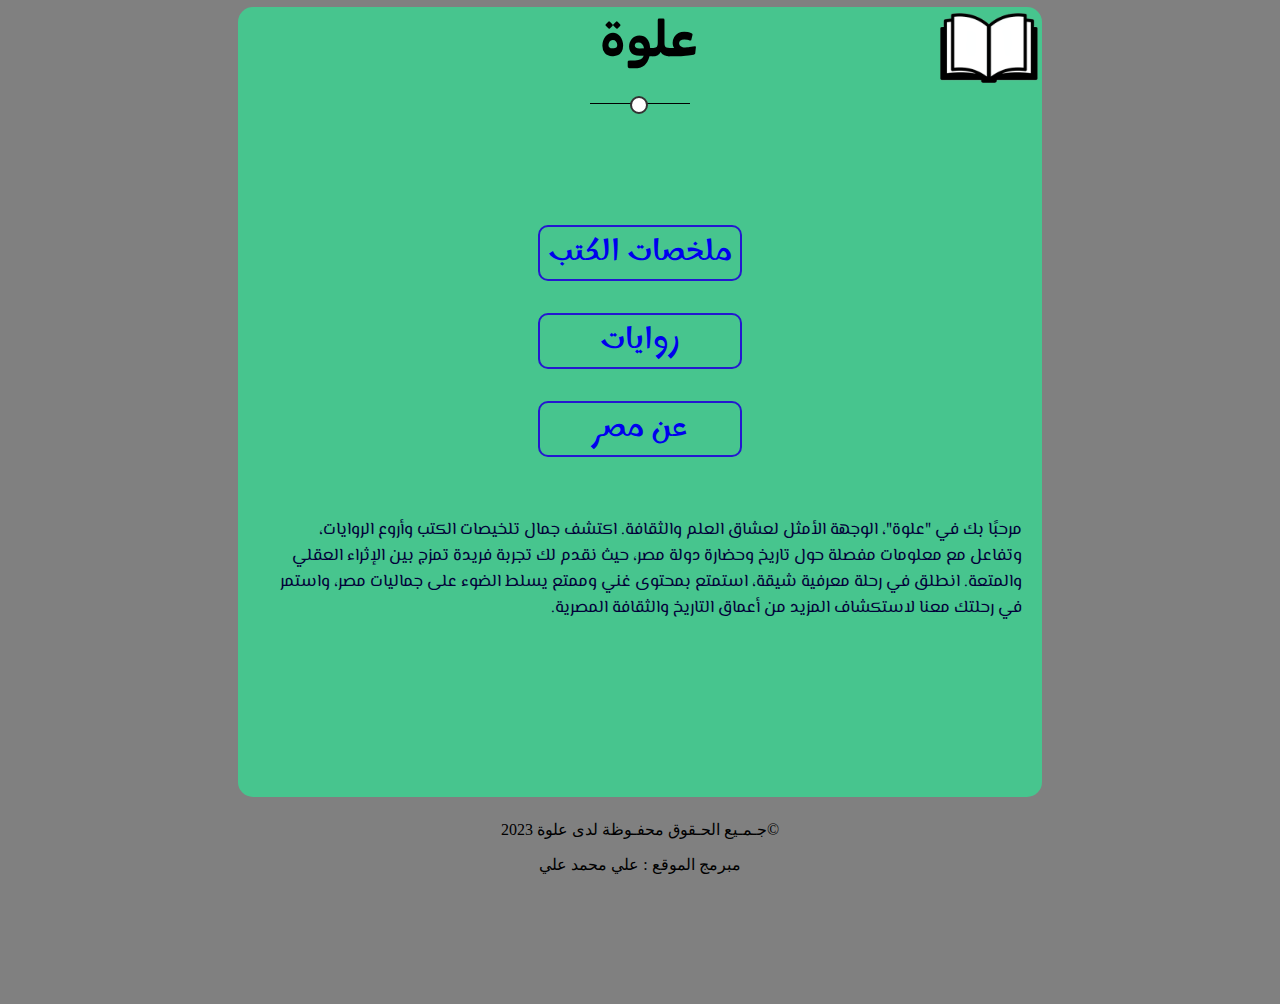
<file: index.html>
<!DOCTYPE html>

<html lang="ar">
<head>
  <meta name="viewport" content="width=device-width, initial-scale=1"/>
 <link rel="preconnect" href="https://fonts.googleapis.com">
<link rel="preconnect" href="https://fonts.gstatic.com" crossorigin>
<link href="https://fonts.googleapis.com/css2?family=El+Messiri:wght@400;500;600&family=Marhey:wght@300&family=Rubik:wght@300&display=swap" rel="stylesheet">
  <meta http-equiv="CONTENT-TYPE" content="text/html; charset=UTF-8">
  <link rel="stylesheet" href="frame.css">
  <link rel="stylesheet" href="main.css">
  <title>3lwa web | عـلـوـة وــيــب</title>
</head>
<body>
  <div class="container df ja">
    <!--start header-->
    <div class="banner pr">
      <header>
        <div class="head df sb">
          
        <h1>
          علوة
        </h1>
          <img src="book.png" alt="logo">
        </div>
        <div class="lin df ja pr">
        <div class="line"><div class="circle pr"></div></div>
          </div>
      </header>
      <!--end header-->
    <!--Start main-->
    <main>
      <div class="df ja items">
        <a href="book.html" class="btn-shape">
          ملخصات الكتب
        </a>
        <a href="araby.html"class="btn-shape">
          روايات
        </a>
        </a>
        <a href="A-EGYPT.html"class="btn-shape">
          عن مصر
        </a>
        
      </div>
    </main>
      <!--end Main-->
      <!--start footer-->
      <footer class="pa">
        <p> مرحبًا بك في "علوة"، الوجهة الأمثل لعشاق العلم والثقافة. اكتشف جمال تلخيصات الكتب وأروع الروايات، وتفاعل مع معلومات مفصلة حول تاريخ وحضارة دولة مصر، حيث نقدم لك تجربة فريدة تمزج بين الإثراء العقلي والمتعة. انطلق في رحلة معرفية شيقة، استمتع بمحتوى غني وممتع يسلط الضوء على جماليات مصر، واستمر في رحلتك معنا لاستكشاف المزيد من أعماق التاريخ والثقافة المصرية.</p>
      
  
      </footer>
      <!-- end footer -->
  </div>
	
</div>
			<aside>
  				<p align="center">جـمـيع الحـقوق محفـوظة لدى علوة 2023©</p>
					<p align="center">مبرمج الموقع : علي محمد علي</p>
  		</aside>
</body>
</html>
</file>
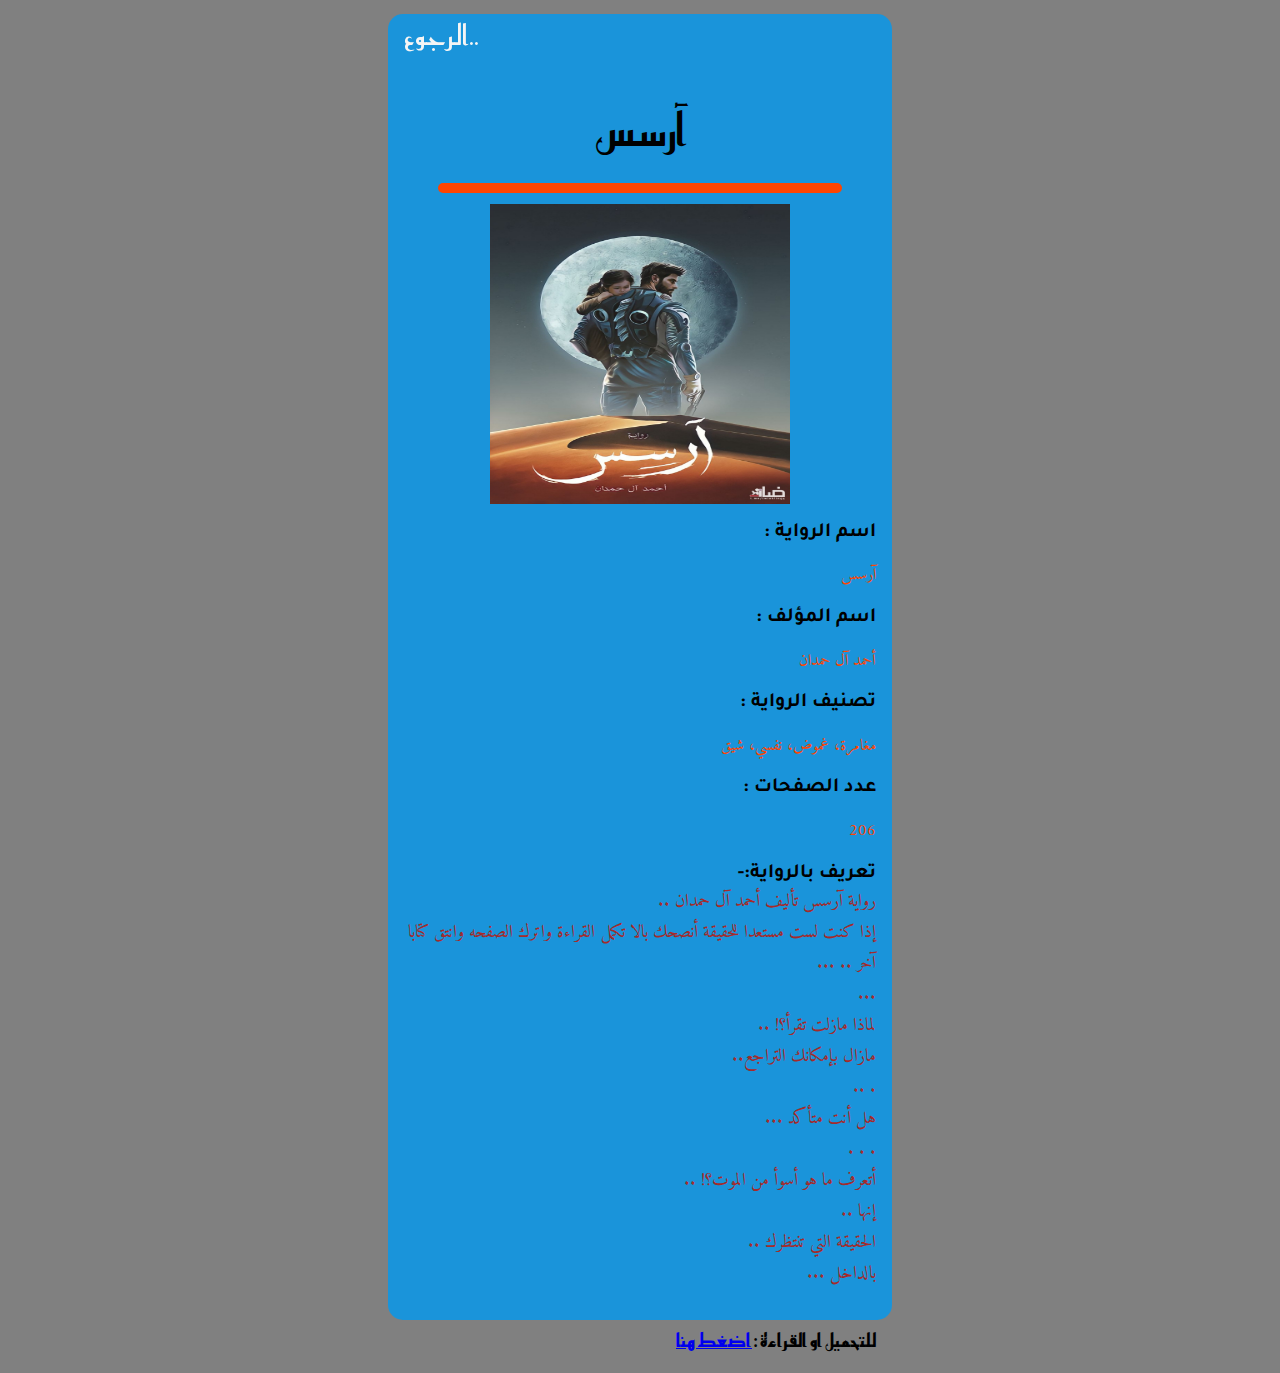
<file: Arss.html>
<!DOCTYPE html>

<html lang="ar">
<head>
		<meta http-equiv="CONTENT-TYPE" content="text/html; charset=UTF-8">
		<meta name="viewport" content="width=device-width, initial-scale=1"/>
		<link 
				rel="stylesheet"
				href="novels.css">
		<link rel="stylesheet" href="frame.css">
		<title>Arss Novel</title>
</head>
<body>
		<div class="container ja df">
				<div class="banner">
						<a href="araby.html" class="bakk pr">الرجوع..</a>
						<header>
								<div class="df ja">
								<h1>آرسس</h1>
								</div>
								<div class="df ja">
								<div class="my-line"></div>
								</div>
						</header>
						<main>
								<div class="content">
										<div class="img df ja">
												<img src="Arss.jpg" alt="novel-img">
										</div>
										<div class="items df">
												<h2> اسم الرواية : </h2><span>آرسس</spanأرض></span> 
												<h2> اسم المؤلف : </h2><span>أحمد آل حمدان</span>
												<h2>  تصنيف الرواية : </h2><span>مغامرة،
														غموض،
														نفسي،
														شيق </span>
												<h2> عدد الصفحات : </h2><span> 206</span>
												<h2>تعريف بالرواية:-</h2>
												<p>رواية آرسس تأليف أحمد آل حمدان ..
														<br>
												إذا كنت لست مستعدا للحقيقة أنصحك بالا تكمل القراءة واترك الصفحه وانتق كتابا آخر ..
														 ...
														<br>
														 ... 
														<br>
														لماذا مازلت تقرأ؟! ..
														
														<br>
														مازال بإمكانك التراجع..
														<br>
														. ..
														<br>
هل أنت متأكد ...
														<br>
										. . .
														<br>
														أتعرف ما هو أسوأ من الموت؟! ..
														<br>
														إنها ..
														<br>
														الحقيقة التي تنتظرك ..
														<br>
														بالداخل ...</p>
						
												<h3> للتحميل او القراءة : 
												<a href="Arss.pdf" download="arss"> اضغط هنا</a>
												</h3>
										</div>
								</div>
						</main>
				</div>
		</div>
</body>
</html>
</file>
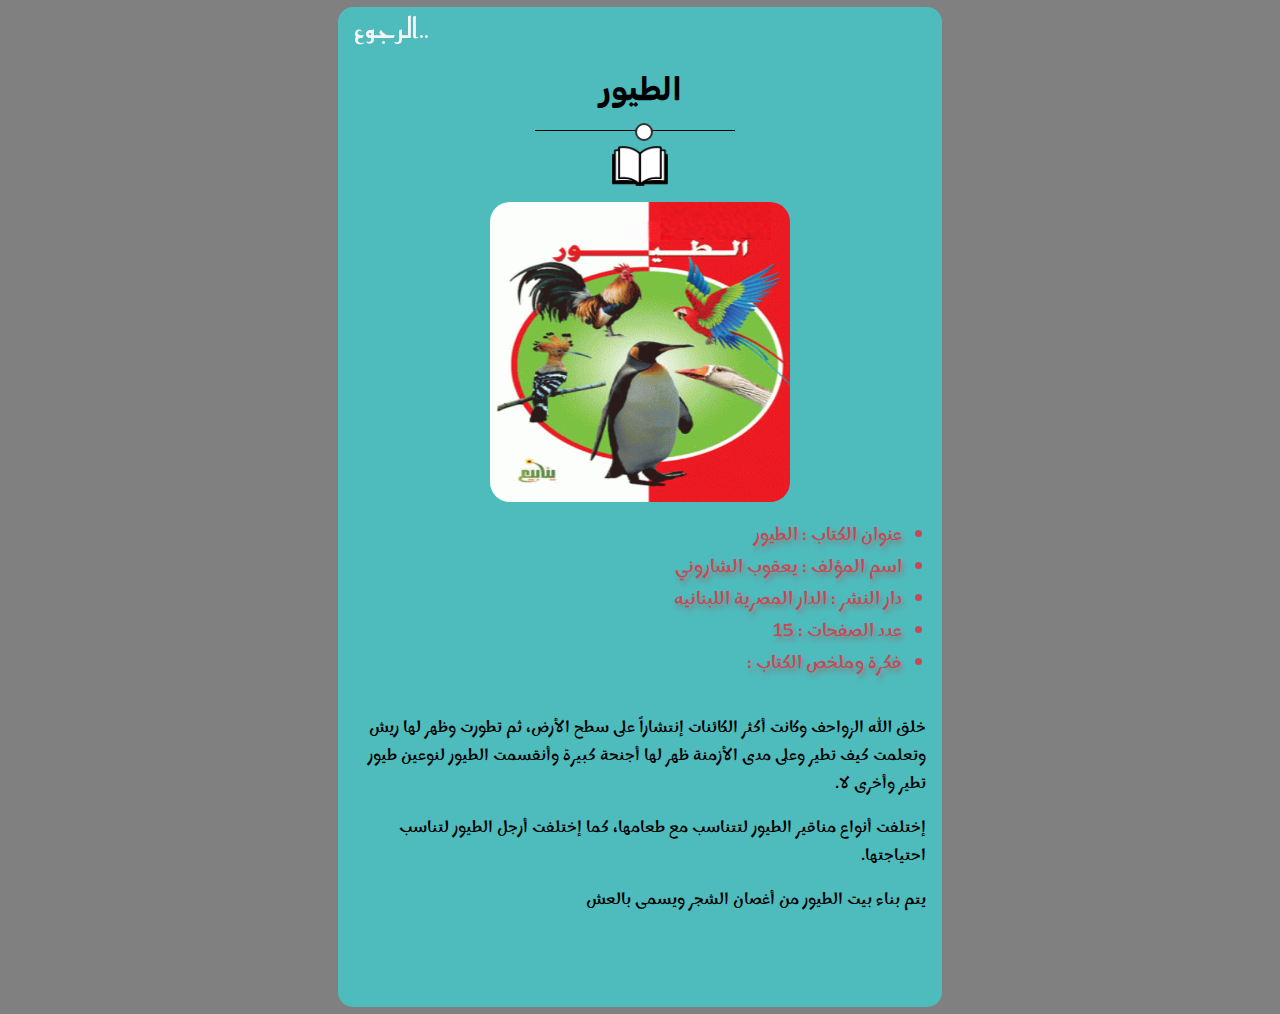
<file: birds.html>
<!DOCTYPE html>

<html>
<head>
  <title>Birds</title>
  <meta http-equiv="CONTENT-TYPE" content="text/html; charset=UTF-8">
  <meta name="viewport" content="width=device-width, initial-scale=1"/>
 <link rel="preconnect" href="https://fonts.googleapis.com">
<link rel="preconnect" href="https://fonts.gstatic.com" crossorigin>
<link href="https://fonts.googleapis.com/css2?family=El+Messiri:wght@400;500;600&family=Marhey:wght@300&family=Rubik:wght@300&display=swap" rel="stylesheet">
  <link rel="preconnect" href="https://fonts.googleapis.com">
<link rel="preconnect" href="https://fonts.gstatic.com" crossorigin>
<link href="https://fonts.googleapis.com/css2?family=Reem+Kufi:wght@400;500;600;700&display=swap" rel="stylesheet">
  <link rel="stylesheet" href="branch.css">
  <link rel="stylesheet" href="frame.css">
  
</head>
<body>
  <div class="container df ja">
    
    <div class="banner-d">
      <a href="book.html" class="bakk pr">الرجوع..</a>
    <header>
      <div class="nav df ja">
      <h1 class="mk">الطيور</h1>
      </div>
      <div class="li pr">
        <div class="linee">
          
        </div>
        <div class="circlee pr">
          
        </div>
        
      </div>
    </header>
      <section class="df ja">
        <img  
          src="book.png" alt="lofo">
      </section>
 
      <article class="df ja">
        <img  
          src="birds.jpg" alt="photo">
      </article>
      <main>
        <div class="df">
          <ul dir="rtl">
            <li>عنوان الكتاب : الطيور</li>
            <li>اسم المؤلف : يعقوب الشاروني</li>
            <li>دار النشر : الدار المصرية اللبنانيه</li>
            <li>عدد الصفحات : 15</li>
            <li>فكرة وملخص الكتاب :</li>
          </ul>
        </div>
      </main>
      <footer>
        <p>خلق الله الزواحف وكانت أكثر الكائنات إنتشاراً على سطح الأرض، ثم تطورت وظهر لها ريش وتعلمت كيف تطير وعلى مدى الأزمنة ظهر لها أجنحة كبيرة وأنقسمت الطيور لنوعين طيور تطير وأخرى لا. </p>
        <p>
          إختلفت أنواع مناقير الطيور لتتناسب مع طعامها، كما إختلفت أرجل الطيور لتناسب احتياجتها.
        </p>
       <p>يتم بناء بيت الطيور من أغصان الشجر ويسمى بالعش</p>
      </footer>
    </div>
  </div>
</body>
</html>
</file>
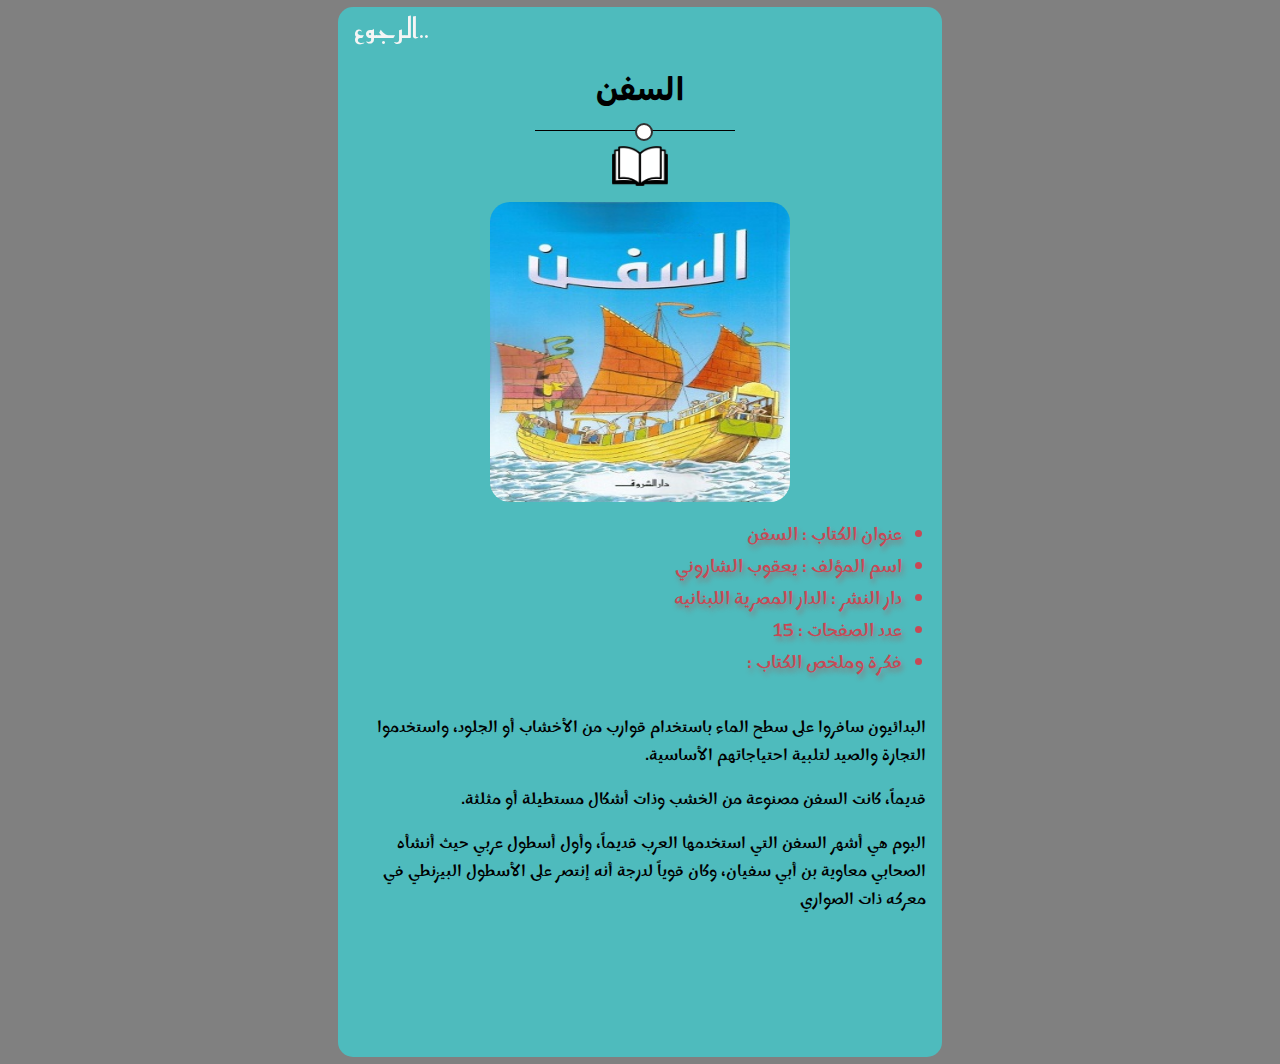
<file: boats.html>
<!DOCTYPE html>

<html>
<head>
  <title>boats</title>
  <meta http-equiv="CONTENT-TYPE" content="text/html; charset=UTF-8">
  <meta name="viewport" content="width=device-width, initial-scale=1"/>
 <link rel="preconnect" href="https://fonts.googleapis.com">
<link rel="preconnect" href="https://fonts.gstatic.com" crossorigin>
<link href="https://fonts.googleapis.com/css2?family=El+Messiri:wght@400;500;600&family=Marhey:wght@300&family=Rubik:wght@300&display=swap" rel="stylesheet">
  <link rel="stylesheet" href="branch.css">
  <link rel="stylesheet" href="frame.css">
  
</head>
<body>
  <div class="container df ja">
    <div class="banner-b">
      <a href="book.html" class="bakk pr">الرجوع..</a>
    <header>
      <div class="nav df">
      <h1>السفن</h1>
      </div>
      <div class="li pr">
        <div class="linee">
          
        </div>
        <div class="circlee pr">
          
        </div>
        
      </div>
    </header>
      <section class="df ja">
        <img  
          src="book.png" alt="lofo">
      </section>
 
      <article class="df ja">
        <img  
          src="boats.jpg" alt="photo">
      </article>
      <main>
        <div class="df">
          <ul dir="rtl">
            <li>عنوان الكتاب : السفن</li>
            <li>اسم المؤلف : يعقوب الشاروني</li>
            <li>دار النشر : الدار المصرية اللبنانيه</li>
            <li>عدد الصفحات : 15</li>
            <li>فكرة وملخص الكتاب :</li>
          </ul>
        </div>
      </main>
      <footer>
        <p>البدائيون سافروا على سطح الماء باستخدام قوارب من الأخشاب أو الجلود، واستخدموا التجارة والصيد لتلبية احتياجاتهم الأساسية. </p>
        <p>قديماً، كانت السفن مصنوعة من الخشب وذات أشكال مستطيلة أو مثلثة.
        </p>
        <p>
          البوم هي أشهر السفن التي استخدمها العرب قديماً، وأول أسطول عربي حيث أنشأه الصحابي معاوية بن أبي سفيان، وكان قوياً لدرجة أنه إنتصر على الأسطول البيزنطي في معركه ذات الصواري
        </p>
      </footer>
    </div>
  </div>
</body>
</html>
</file>
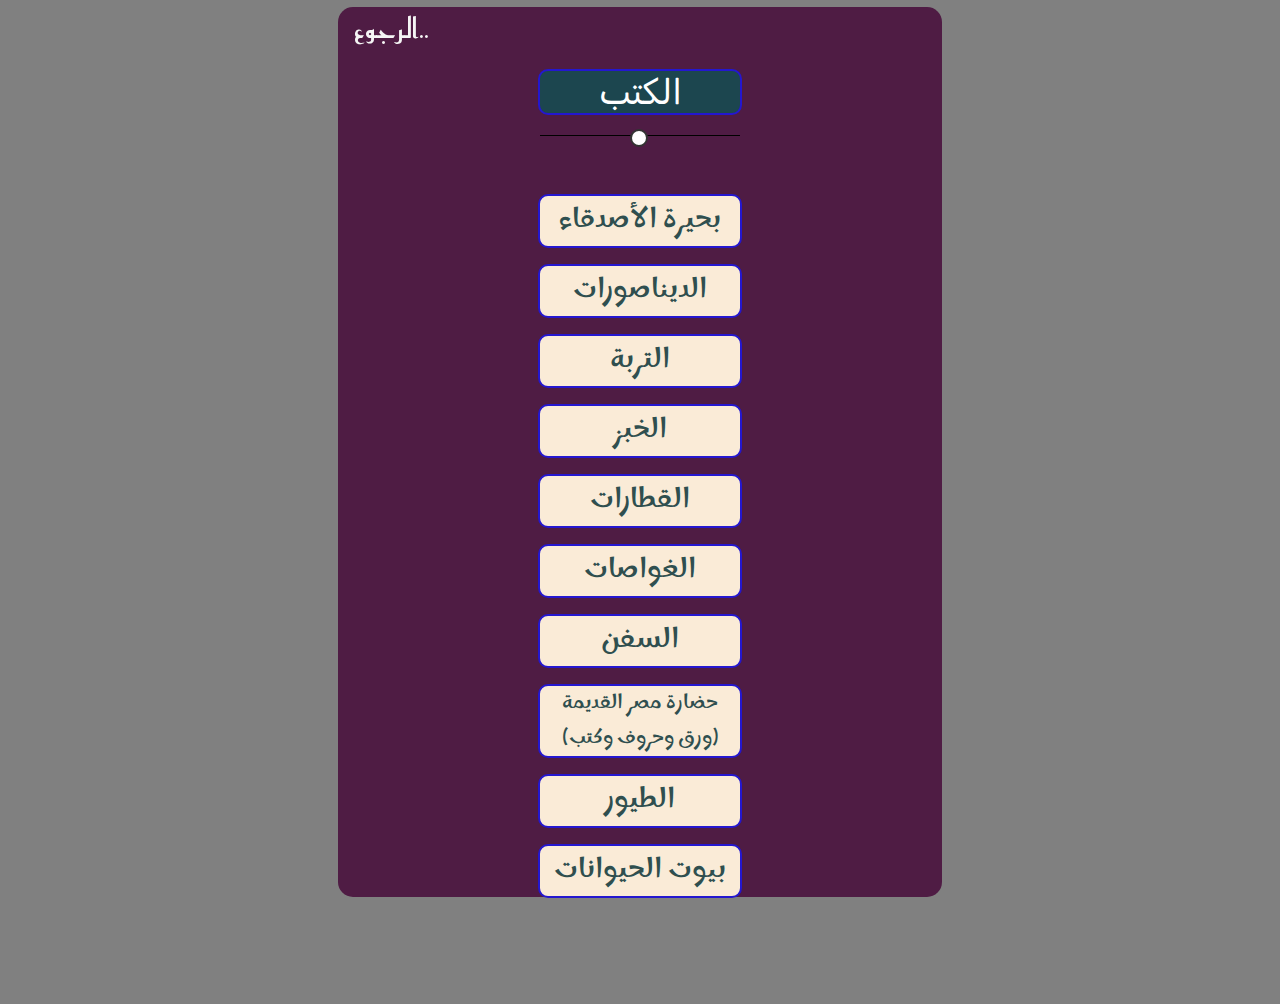
<file: book.html>
<!DOCTYPE html>

<html>
<head>
  <meta name="viewport" content="width=device-width, initial-scale=1"/>
 <link rel="preconnect" href="https://fonts.googleapis.com">
<link rel="preconnect" href="https://fonts.gstatic.com" crossorigin>
<link href="https://fonts.googleapis.com/css2?family=El+Messiri:wght@400;500;600&family=Marhey:wght@300&family=Rubik:wght@300&display=swap" rel="stylesheet">
  <link rel="preconnect" href="https://fonts.googleapis.com">
<link rel="preconnect" href="https://fonts.gstatic.com" crossorigin>
<link href="https://fonts.googleapis.com/css2?family=Reem+Kufi:wght@400;500;600;700&display=swap" rel="stylesheet">
  <meta http-equiv="CONTENT-TYPE" content="text/html; charset=UTF-8">
  <link rel="stylesheet" href="frame.css">
  <link rel="stylesheet" href="main.css">
  <title>Books</title>
</head>
<body>
  <div class="container df ja">
    <div class="bann">
      <a href="index.html" class="bakk pr">الرجوع..</a>
      <div class="header df ja">
        <div class="btn-shape tc mt20 go">
          الكتب
        </div>
      </div>
      <div class="linr df ja pr">
        <div class="linee"><div class="circlee pr"></div></div>
          </div>
      <article class="df ja">
        <div class="item df">
          <div class="btn-shape"> <a href="friends.html">
            بحيرة الأصدقاء
          </a></div> 
          <div class="btn-shape"> <a href="dino.html">      
           الديناصورات</a></div> 
          <div class="btn-shape"> <a href="soil.html">
            التربة
          </a></div> 
          <div class="btn-shape"> <a href="bread.html">
            الخبز
          </a></div> 
          <div class="btn-shape"> <a href="trains.html">
            القطارات
          </a></div> 
          <div class="btn-shape"><a href="sub-marine.html">
            الغواصات
          </a></div> 
          <div class="btn-shape"> <a href="boats.html">
            السفن
         </a> </div>
          <div class="btn-shape special"><a href="egypt.html">
            حضارة مصر القديمة (ورق وحروف وكتب)
         </a> </div>
          <div class="btn-shape"> <a href="birds.html">
            الطيور
          </a> </div>
          <div class="btn-shape"> <a href="byot.html">
            بيوت الحيوانات
          </a> </div>
        </div>
      </article>
    </div>
  </div>
</body>
</html>
</file>
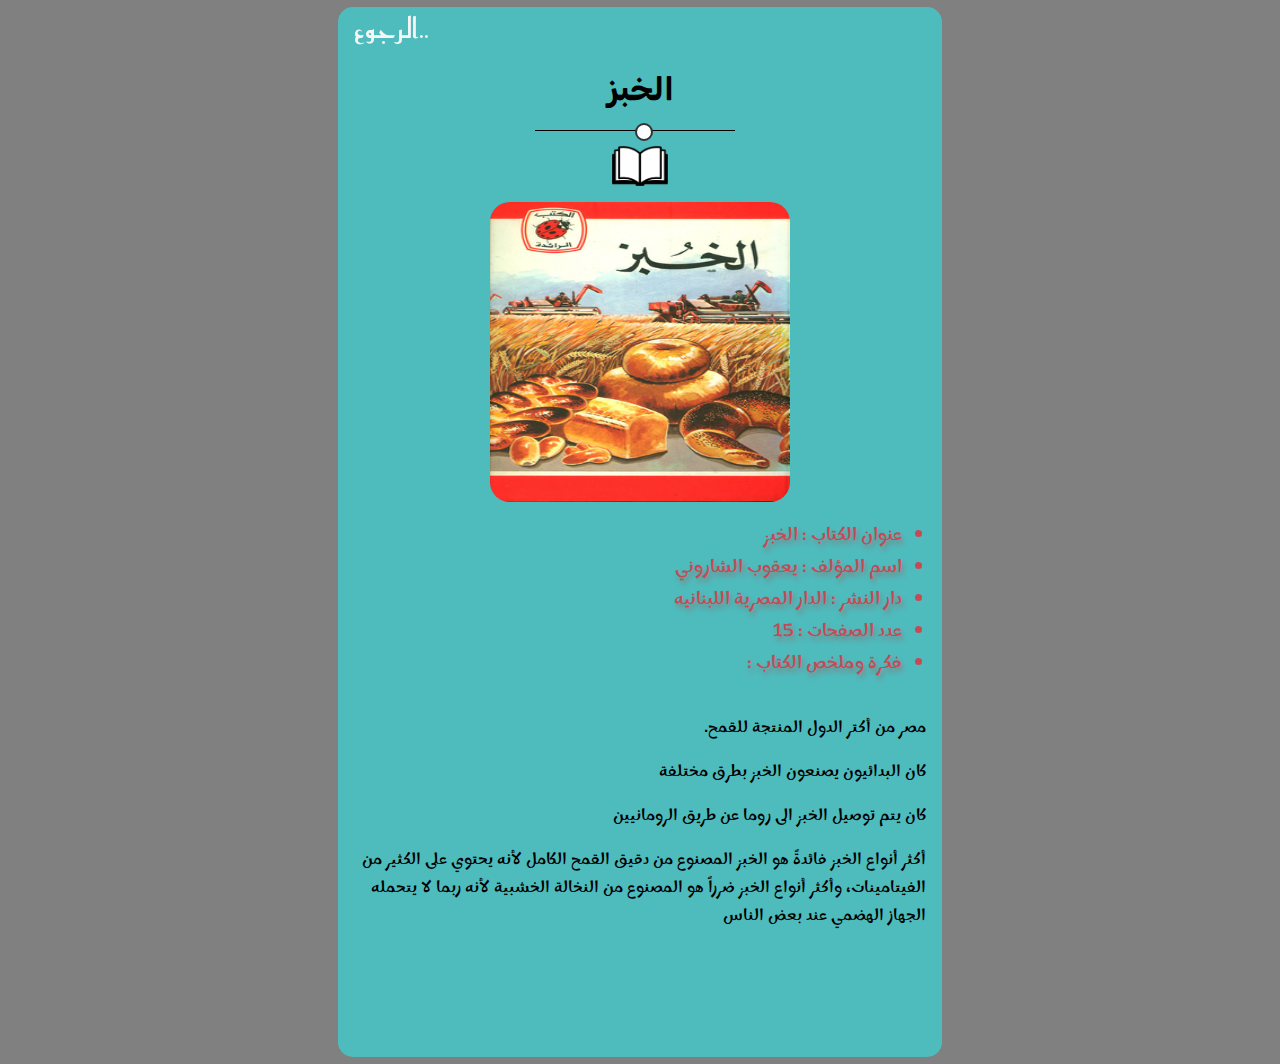
<file: bread.html>
<!DOCTYPE html>

<html>
<head>
  <title>Bread</title>
  <meta http-equiv="CONTENT-TYPE" content="text/html; charset=UTF-8">
  <meta name="viewport" content="width=device-width, initial-scale=1"/>
 <link rel="preconnect" href="https://fonts.googleapis.com">
<link rel="preconnect" href="https://fonts.gstatic.com" crossorigin>
<link href="https://fonts.googleapis.com/css2?family=El+Messiri:wght@400;500;600&family=Marhey:wght@300&family=Rubik:wght@300&display=swap" rel="stylesheet">
  <link rel="stylesheet" href="branch.css">
  <link rel="stylesheet" href="frame.css">
  
</head>
<body>
  <div class="container df ja">
    <div class="banner-b">
      <a href="book.html" class="bakk pr">الرجوع..</a>
    <header>
      <div class="nav df">
      <h1>الخبز</h1>
      </div>
      <div class="li pr">
        <div class="linee">
          
        </div>
        <div class="circlee pr">
          
        </div>
        
      </div>
    </header>
      <section class="df ja">
        <img  
          src="book.png" alt="lofo">
      </section>
 
      <article class="ja df">
        <img  
          src="bread.jpg" alt="photo">
      </article>
      <main>
        <div class="df">
          <ul dir="rtl">
            <li>عنوان الكتاب : الخبز</li>
            <li>اسم المؤلف : يعقوب الشاروني</li>
            <li>دار النشر : الدار المصرية اللبنانيه</li>
            <li>عدد الصفحات : 15</li>
            <li>فكرة وملخص الكتاب :</li>
          </ul>
        </div>
      </main>
      <footer>
        <p>مصر من أكتر الدول المنتجة للقمح.</p>
        <p>
          كان البدائيون يصنعون الخبز بطرق مختلفة
        </p>
        <p>
          كان يتم توصيل الخبز الى روما عن طريق الرومانيين
        </p>
        <p>
          أكثر أنواع الخبز فائدةً هو الخبز المصنوع من دقيق القمح الكامل لأنه يحتوي على الكثير من الفيتامينات، وأكثر أنواع الخبز ضرراً هو المصنوع من النخالة الخشبية لأنه ربما لا يتحمله الجهاز الهضمي عند بعض الناس
        </p>
      </footer>
    </div>
  </div>
</body>
</html>
</file>
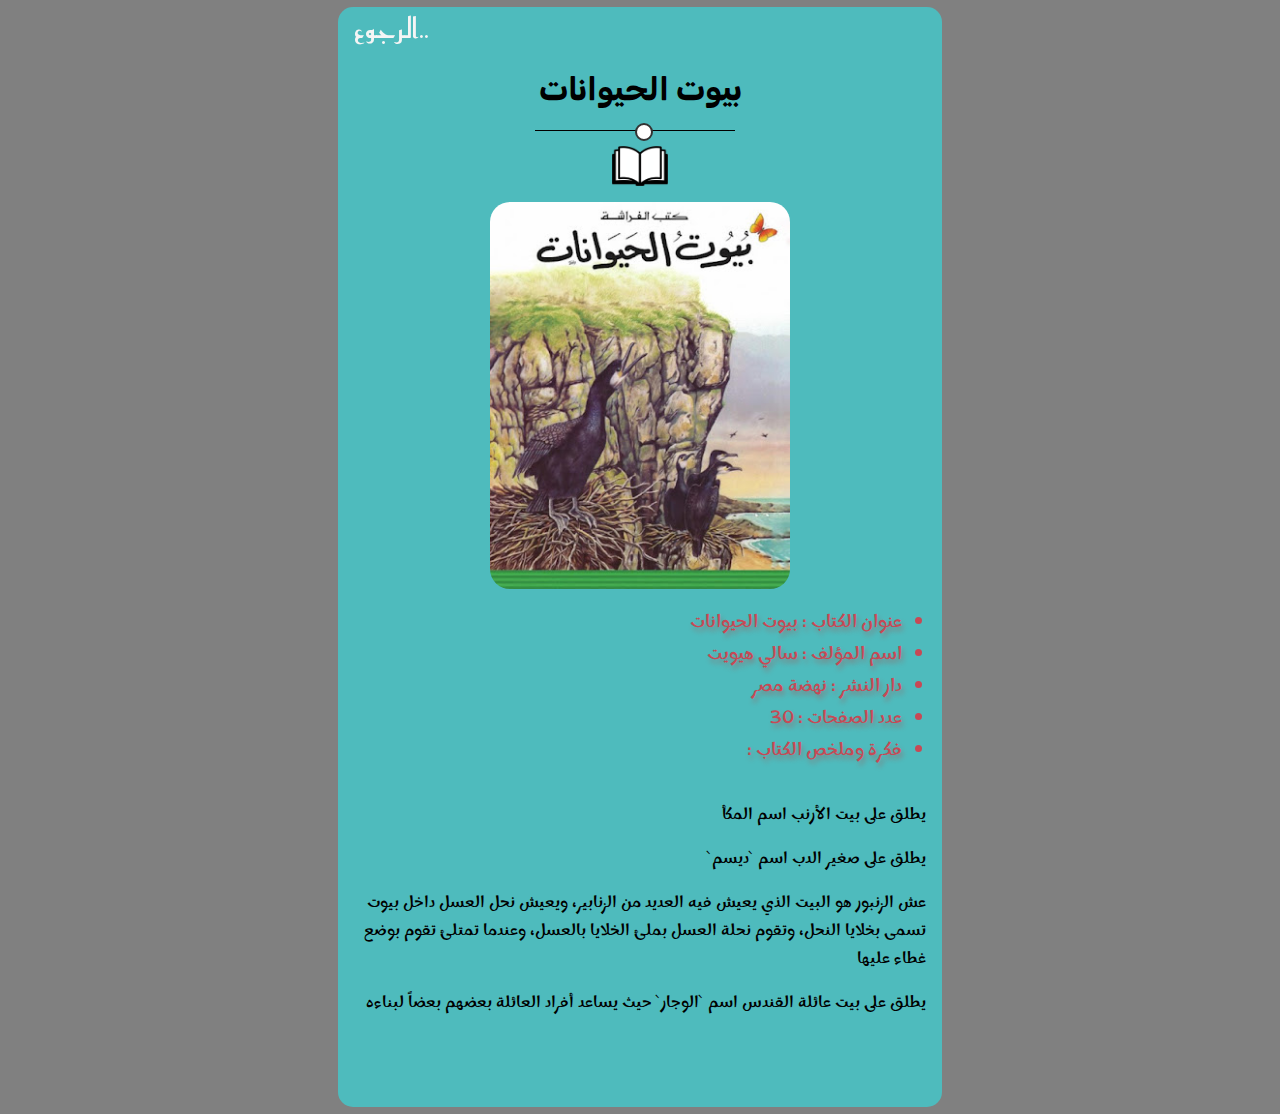
<file: byot.html>
<!DOCTYPE html>

<html>
<head>
  <title>animals homes</title>
  <meta http-equiv="CONTENT-TYPE" content="text/html; charset=UTF-8">
  <meta name="viewport" content="width=device-width, initial-scale=1"/>
 <link rel="preconnect" href="https://fonts.googleapis.com">
<link rel="preconnect" href="https://fonts.gstatic.com" crossorigin>
<link href="https://fonts.googleapis.com/css2?family=El+Messiri:wght@400;500;600&family=Marhey:wght@300&family=Rubik:wght@300&display=swap" rel="stylesheet">
  <link rel="stylesheet" href="branch.css">
  <link rel="stylesheet" href="frame.css">
  
</head>
<body>
  <div class="container df ja">
    <div class="banner-s">
      <a href="book.html" class="bakk pr">الرجوع..</a>
    <header>
      <div class="nav df">
      <h1 class="po">بيوت الحيوانات</h1>
      </div>
      <div class="li pr">
        <div class="linee">
          
        </div>
        <div class="circlee pr">
          
        </div>
        
      </div>
    </header>
      <section class="df ja">
        <img  
          src="book.png" alt="lofo">
      </section>
 
      <article>
        <img  
          src="byot.jpg" alt="photo">
      </article>
      <main>
        <div class="df">
          <ul dir="rtl">
            <li>عنوان الكتاب : بيوت الحيوانات</li>
            <li>اسم المؤلف : سالي هيويت</li>
            <li>دار النشر : نهضة مصر</li>
            <li>عدد الصفحات : 30</li>
            <li>فكرة وملخص الكتاب :</li>
          </ul>
        </div>
      </main>
      <footer>
        <p>يطلق على بيت الأرنب اسم المكأ</p>
        <p>
       يطلق على صغير الدب اسم `ديسم`
        </p>
        <p>عش الزنبور هو البيت الذي يعيش فيه العديد من الزنابير، ويعيش نحل العسل داخل بيوت تسمى بخلايا النحل، وتقوم نحلة العسل بملئ الخلايا بالعسل، وعندما تمتلئ تقوم بوضع غطاء عليها </p>
        
        <p>
          يطلق على بيت عائلة القندس اسم `الوجار` حيث يساعد أفراد العائلة بعضهم بعضاً لبناءه
        </p>
      </footer>
    </div>
  </div>
</body>
</html>
</file>
<file: frame.css>
@import url('https://fonts.googleapis.com/css2?family=Amiri:ital,wght@0,400;0,700;1,400;1,700&family=Reem+Kufi:wght@400;500;600;700&display=swap');
.df {
  display: flex;
  }

.ja {
  justify-content: center;
  align-items: center;
  }

.pr {
  position: relative;
  }

.pa { 
  position: absolute;
  }

.sb {
  justify-content: space-between;
  }


.linee {
  height: 1px;
  width: 200px;
  background: black;
  }

.circlee {
  border: 2px solid #333;
  border-radius: 50%;
  background: white;
  width: 14px;
  height: 14px; 
  bottom: 6.5px; 
  left: 90px;
  }
.line {
  height: 1px;
  width: 100px;
  background: black;
  }


.circle {
  border: 2px solid #333;
  border-radius: 50%;
  background: white;
  width: 14px;
  height: 14px; 
  bottom: 6.5px; 
  left: 40px;
  }

.btn-shape {
  border: 2px #2417D0 solid;
  border-radius: 10px; 
  width: 200px;
  font-family: 'Marhey', sans-serif;
  }
.btn-shape:hover{
  border: 2px #2417D0 solid;
  border-radius: 10px; 
  width: 200px;
  font-family: 'Marhey', sans-serif;
  background: blanchedalmond;
  letter-spacing: 1.5px;
  transition: all 1s;
  }
.btn-shape:active{
  border: 2px #2417D0 solid;
  border-radius: 10px; 
  width: 200px;
  font-family: 'Marhey', sans-serif;
  background: blanchedalmond;
  letter-spacing: 1.5px;
  transition: all 1s;
  }

.tc {
  text-align: center;
  }

.mt20 {
  margin-top: 20px;
  }

.mb20 {
  margin-bottom: 20px;
  }

.mt2 {
  margin-top: 2rem;
  }

.bakk {
  font-size: 28px;
  font-family: 'Reem Kufi', sans-serif;
  text-decoration: none; 
  margin-left: 1rem;
   color: whitesmoke;
  position: sticky;
  z-index: 200;
  top: 0;
}
</file>
<file: main.css>
@import url('https://fonts.googleapis.com/css2?family=Reem+Kufi:wght@400;500;600;700&display=swap');
body {
  margin: 0;
  padding: 0;
  box-sizing: border-box;
  background: gray ; 
  height: 1004px;
  transition: all 1s ease
  }

.banner {
  background: #47C58E;
  height:790px;
  width: 804px;
  border-radius: 15px;
  margin: 7px 14px
  }

header {
  height: 100px;
  }

header .head img {
  height: 70px;
  margin-top: 6px; margin-right: 4px
  }

header h1 {
font-family: 'Rubik', sans-serif;
  color: black;
  margin-left: 45%; 
  margin-top: 2px;
  font-size: 50px
  }
main {
  position: relative;
  }
.items {
  flex-direction: column;
font-family: 'Marhey', sans-serif;
  height: 500px
  }

.items a {
  text-align: center; 
  margin-bottom: 2rem; 
  font-size: 30px;
  text-decoration: none;
  color: #21FD0;
  transition: all 0.5s ease-in-out;
  }

.items a:hover {
  background: blue;
  color: black;
  box-shadow: 1px 1px 1px 1px orange ;
  letter-spacing: 2px;
  font-size: 32px
  }

footer {
  top: 500px;
  left: 1rem;
  }

footer p {
  color: #020039;
  font-family: 'El Messiri', sans-serif;
  font-size: 17px;
  margin: 10px 20px;
  direction: rtl
}

.bann {
  background: #4F1C44;
  height: 890px;
  width: 604px;
  border-radius: 15px;
  margin: 7px 14px
  }

.banner-novel {
  background: #1F1C44;
  height: 390px;
  width: 604px;
  border-radius: 15px;
  margin: 7px 14px
  }
.go{
  background: #1C464F;
  font-size: 35px;
  color: white;
font-family: 'El Messiri', sans-serif;
font-family: 'Marhey', sans-serif;
font-family: 'Rubik', sans-serif;  }

.linr {
  top: 20px;
  }

.item {
  flex-direction: 
  column;
  font-family: 'Rubik', sans-serif;
  margin-top: 70px;
  }

.item div{
  margin: 0.5rem; 
  text-align: center;
  font-size: 28px; 
  background: antiquewhite;
  height: 50px
  }
  

.item div a {
  color: darkslategrey;
  text-decoration: none
  }

div.special {
  height: auto; 
  font-size: 20px
  }
a.bakk {
  font-family: 'Reem Kufi', sans-serif;
  }
@media (min-width: 300px) and (max-width: 370px) {
  header h1 {
    
    }
  .items {
    left: 15%;
    }
  .banner {
    height: 855px;
  }
  }
@media (min-width: 450px) and (max-width: 530px) {
  header h1 {
    margin: auto;
    margin-left: 41%;
    margin-bottom: 1rem
    }
  .lin {
    margin: auto;
    justify-self: center;
    }
  div.line {
    margin: auto;
    justify-self: center;
    
  }
  }
</file>
<file: novels.css>
@import url('https://fonts.googleapis.com/css2?family=Amiri:ital,wght@0,400;0,700;1,400;1,700&family=Lateef:wght@200;300;400;500;600;700;800&family=Reem+Kufi:wght@400;500;600;700&family=Tajawal:wght@200;300;400;500;700;800;900&display=swap');
/*main*/
p {
  font-family: 'Amiri', serif;
  font-size: 18px;
  margin-top: -1rem;
  color: brown
  }
span {
  font-family: Amiri;
  color: orangered
  } 
h2 {
font-family: 'Tajawal', sans-serif;
  font-size: 20px;
  }
img {
  height: 300px;
  width: 300px
  }
body {
  font-family: Reem Kufi;
  padding: 0;
  margin:0;
  box-sizing: border-box;
  background: gray;
  height: 604px;
  }

.banner {
  background: #1A94DA;
  border-radius: 15px;
  width: 504px;
  height: 1306px;
  margin: 14px 7px
  }

.banner h1 {
  font-size: 45px;
  font-weight: 500; 
  color: black;
  padding: 10px
  }
.my-line {
  height: 10px;
  width: 80%;
  background: orangered;
  border-radius: 15px;
  margin-top: -2rem
  }
.items {
  flex-direction: column;
  direction: rtl;
  margin-right: 1rem
  }
h1.h1 {
  font-size: 40px;
  }
</file>
<file: branch.css>
@import url('https://fonts.googleapis.com/css2?family=Scheherazade+New&display=swap');
  body {
  margin: 0;
  padding: 0;
  box-sizing: border-box;
  background: gray ; 
  height: 604px;
  }
div.nav {
  display: flex;
  justify-content: center;
  align-items: center;
  }
main div.df {
  justify-content: flex-end;
  align-items: flex-end;
}
.banner-s {
  background: #4EBBBD;
  height: 1100px;
  width: 604px;
  border-radius: 15px;
  margin: 7px 14px
  }
.banner-b {
  background: #4EBBBD;
  height: 1050px;
  width: 604px;
  border-radius: 15px;
  margin: 7px 14px;
  }

.banner-b section img {
  height: 40px; 
  margin: 1rem;
  }
.container .banner-b article img {
  width : 300px;
  height: 300px;
  
  border-radius: 20px
  }
.container .banner-d article img {
  width : 300px;
  height: 300px;
  
  border-radius: 20px
  }
.banner-s section img {
  height: 40px; 
  margin: 1rem;
  }
.container .banner-s article img {
  width : 300px;
  
  border-radius: 20px
  }
.banner {
  background: #4EBBBD;
  height: 850px;
  width: 604px;
  border-radius: 15px;
  margin: 7px 14px
  }
.banner section img {
  height: 40px; 
  margin: 1rem;
  }
.banner-d {
  background: #4EBBBD;
  height: 1000px;
  width: 604px;
  border-radius: 15px;
  margin: 7px 14px
  }

.banner-d section img {
  height: 40px; 
  margin: 1rem;
  }

.nav {
  flex-direction: row-reverse;
  }

.banner-s .nav h1,
.banner-b .nav h1, 
.banner-d .nav h1.mk{
  order: 2;
  font-family: "Rubik"; 
  text-align: center;
  }
.banner-b .nav h1.po {
  order: 2;
  font-family: "Rubik"; 
  text-align: center
  }

.banner-s .nav h1.po {
  order: 2;
  font-family: "Rubik"; 
  text-align: center;
  }
.nav h1 
{order: 2;
  font-family: "Rubik"; 
  text-align: center;     
}
  
.nav h1.ko 
{order: 2;
  font-family: "Rubik"; 
  text-align: center;
}
  
header div.li {
  margin-left: 4.7rem;
  }

.container .banner article img {
  width : 300px;
  border-radius: 20px
  }

.container .banner-d article img {
  width : 300px;
  
  border-radius: 20px
  }
  

main div ul {
  margin-left: 6rem; 
  font-family: "Marhey";
  font-size: 18px;
  color: #C74955;
  text-shadow: 2px 4px 5px gray
  }

main div ul.gh {
  margin-left: 8rem; 
  font-family: "Marhey";
  font-size: 18px;
  color: #C74955;
  text-shadow: 2px 4px 5px gray
  }

footer {
  font-family: 'Marhey', serif; direction: rtl;
  margin-left: 1rem;
  margin-right: 1rem;
  }

footer p span {
  font-family: 'Scheherazade New', serif;
  color: #008000;
  }

footer p span span.span { 
  right: 14px; bottom: 2.3px;
  font-size: 12px; 
  }

footer p span span.spa {
  left: 15px;
  font-size: 12px;
  bottom: 2.3px
  }
article {
  display: flex;
  justify-content: center;
  align-items: center;
}
@media (min-width: 300px) and (max-width: 370px) {
  .banner {
    width: 300px;
    height: 1010px;
    }
  .banner  article {
    display: flex;
    justify-content: center;
    align-items: center;
    }
  .banner-b {
   height: 1100px;
  }
  }
div.linee , div.circlee {
position: absolute; left: 23%;
}
div.circlee {
  top: -7px;
  left: 42%;
}
@media (min-width: 450px) and (max-width: 530px) 
{
  div.linee , div.circlee {
    position: absolute; left: 40px;
    }
  div.circlee {
    top: -7px;
    left: 130px;
  }
  main div.df {
    justify-content: flex-end;
    align-items: flex-end;
    }
    }
</file>
